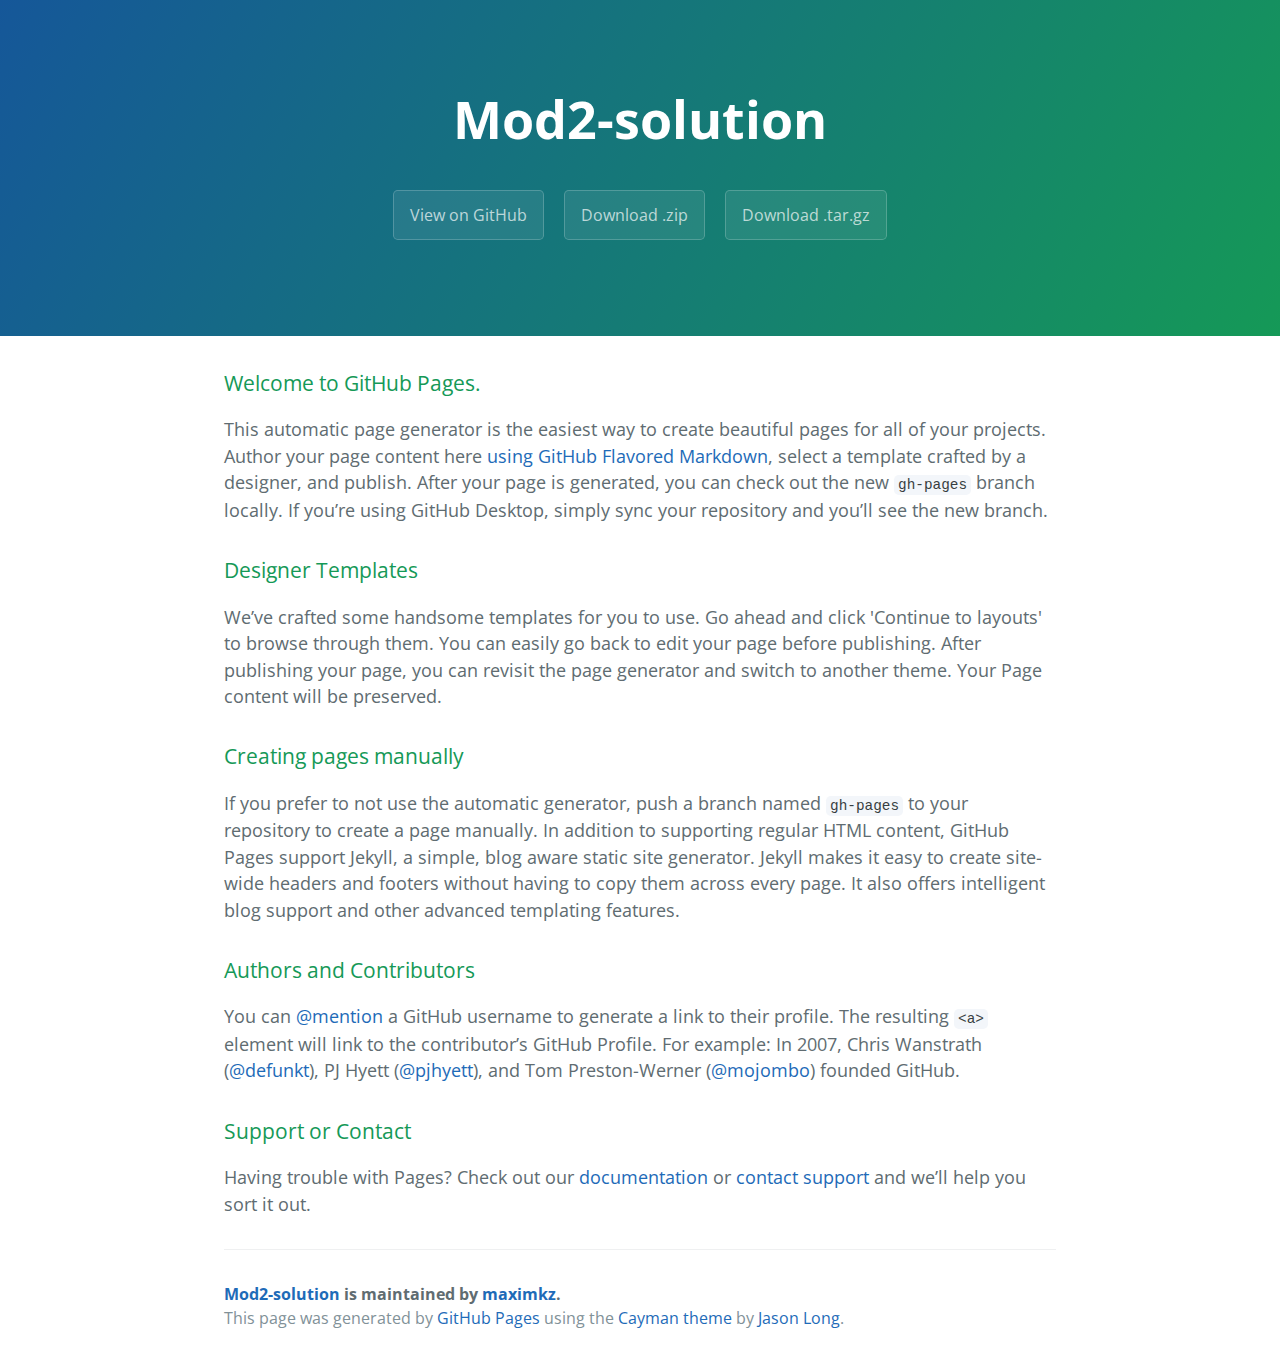
<file: index.html>
<!DOCTYPE html>
<html lang="en-us">
  <head>
    <meta charset="UTF-8">
    <title>Mod2-solution by maximkz</title>
    <meta name="viewport" content="width=device-width, initial-scale=1">
    <link rel="stylesheet" type="text/css" href="stylesheets/normalize.css" media="screen">
    <link href='https://fonts.googleapis.com/css?family=Open+Sans:400,700' rel='stylesheet' type='text/css'>
    <link rel="stylesheet" type="text/css" href="stylesheets/stylesheet.css" media="screen">
    <link rel="stylesheet" type="text/css" href="stylesheets/github-light.css" media="screen">
  </head>
  <body>
    <section class="page-header">
      <h1 class="project-name">Mod2-solution</h1>
      <h2 class="project-tagline"></h2>
      <a href="https://github.com/maximkz/mod2-solution" class="btn">View on GitHub</a>
      <a href="https://github.com/maximkz/mod2-solution/zipball/master" class="btn">Download .zip</a>
      <a href="https://github.com/maximkz/mod2-solution/tarball/master" class="btn">Download .tar.gz</a>
    </section>

    <section class="main-content">
      <h3>
<a id="welcome-to-github-pages" class="anchor" href="#welcome-to-github-pages" aria-hidden="true"><span aria-hidden="true" class="octicon octicon-link"></span></a>Welcome to GitHub Pages.</h3>

<p>This automatic page generator is the easiest way to create beautiful pages for all of your projects. Author your page content here <a href="https://guides.github.com/features/mastering-markdown/">using GitHub Flavored Markdown</a>, select a template crafted by a designer, and publish. After your page is generated, you can check out the new <code>gh-pages</code> branch locally. If you’re using GitHub Desktop, simply sync your repository and you’ll see the new branch.</p>

<h3>
<a id="designer-templates" class="anchor" href="#designer-templates" aria-hidden="true"><span aria-hidden="true" class="octicon octicon-link"></span></a>Designer Templates</h3>

<p>We’ve crafted some handsome templates for you to use. Go ahead and click 'Continue to layouts' to browse through them. You can easily go back to edit your page before publishing. After publishing your page, you can revisit the page generator and switch to another theme. Your Page content will be preserved.</p>

<h3>
<a id="creating-pages-manually" class="anchor" href="#creating-pages-manually" aria-hidden="true"><span aria-hidden="true" class="octicon octicon-link"></span></a>Creating pages manually</h3>

<p>If you prefer to not use the automatic generator, push a branch named <code>gh-pages</code> to your repository to create a page manually. In addition to supporting regular HTML content, GitHub Pages support Jekyll, a simple, blog aware static site generator. Jekyll makes it easy to create site-wide headers and footers without having to copy them across every page. It also offers intelligent blog support and other advanced templating features.</p>

<h3>
<a id="authors-and-contributors" class="anchor" href="#authors-and-contributors" aria-hidden="true"><span aria-hidden="true" class="octicon octicon-link"></span></a>Authors and Contributors</h3>

<p>You can <a href="https://help.github.com/articles/basic-writing-and-formatting-syntax/#mentioning-users-and-teams" class="user-mention">@mention</a> a GitHub username to generate a link to their profile. The resulting <code>&lt;a&gt;</code> element will link to the contributor’s GitHub Profile. For example: In 2007, Chris Wanstrath (<a href="https://github.com/defunkt" class="user-mention">@defunkt</a>), PJ Hyett (<a href="https://github.com/pjhyett" class="user-mention">@pjhyett</a>), and Tom Preston-Werner (<a href="https://github.com/mojombo" class="user-mention">@mojombo</a>) founded GitHub.</p>

<h3>
<a id="support-or-contact" class="anchor" href="#support-or-contact" aria-hidden="true"><span aria-hidden="true" class="octicon octicon-link"></span></a>Support or Contact</h3>

<p>Having trouble with Pages? Check out our <a href="https://help.github.com/pages">documentation</a> or <a href="https://github.com/contact">contact support</a> and we’ll help you sort it out.</p>

      <footer class="site-footer">
        <span class="site-footer-owner"><a href="https://github.com/maximkz/mod2-solution">Mod2-solution</a> is maintained by <a href="https://github.com/maximkz">maximkz</a>.</span>

        <span class="site-footer-credits">This page was generated by <a href="https://pages.github.com">GitHub Pages</a> using the <a href="https://github.com/jasonlong/cayman-theme">Cayman theme</a> by <a href="https://twitter.com/jasonlong">Jason Long</a>.</span>
      </footer>

    </section>

  
  </body>
</html>
</file>
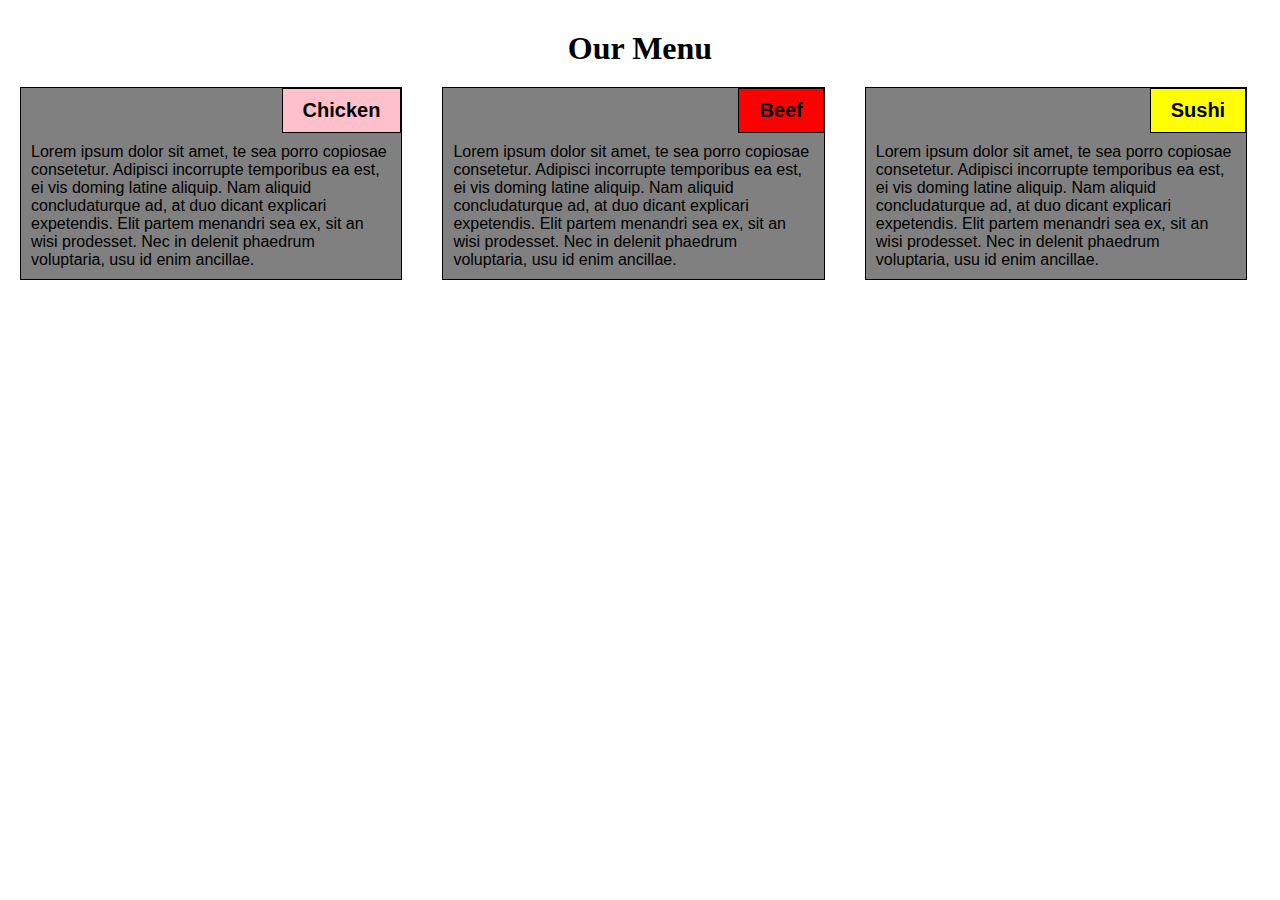
<file: site/index.html>
<!DOCTYPE html>
<html>
<head lang="en">
	<meta charset="utf-8">
	<meta http-equiv="X-UA-Compatible" content="IE=edge">
	<meta name="viewport" content="width=device=width, initial-scale=1">
	<link rel="stylesheet" href="css/stylesheet.css">
	<title>Maxim Prikhodko - Module 2 Solution</title>
</head>
<body id="container">
	<h1 id="heading">Our Menu</h1>

	<div class="col-md-4 col-sm-6 col-xs-12">
		<div class="container">
			<h3 class="title" id="title1">Chicken</h3>
			<p class="content">
				Lorem ipsum dolor sit amet, te sea porro copiosae consetetur. Adipisci incorrupte temporibus ea est, ei vis doming latine aliquip. Nam aliquid concludaturque ad, at duo dicant explicari expetendis. Elit partem menandri sea ex, sit an wisi prodesset. Nec in delenit phaedrum voluptaria, usu id enim ancillae.
			</p>
		</div>
	</div>

	<div class="col-md-4 col-sm-6 col-xs-12">
		<div class="container">
			<h3 class="title" id="title2">Beef</h3>
			<p class="content">
				Lorem ipsum dolor sit amet, te sea porro copiosae consetetur. Adipisci incorrupte temporibus ea est, ei vis doming latine aliquip. Nam aliquid concludaturque ad, at duo dicant explicari expetendis. Elit partem menandri sea ex, sit an wisi prodesset. Nec in delenit phaedrum voluptaria, usu id enim ancillae.
			</p>
		</div>
	</div>

	<div class="col-md-4 col-sm-12 col-xs-12">
		<div class="container">
			<h3 class="title" id="title3">Sushi</h3>
			<p class="content">
				Lorem ipsum dolor sit amet, te sea porro copiosae consetetur. Adipisci incorrupte temporibus ea est, ei vis doming latine aliquip. Nam aliquid concludaturque ad, at duo dicant explicari expetendis. Elit partem menandri sea ex, sit an wisi prodesset. Nec in delenit phaedrum voluptaria, usu id enim ancillae.
			</p>
		</div>
	</div>
</body>
</html>
</file>
<file: stylesheets/stylesheet.css>
* {
  box-sizing: border-box; }

body {
  padding: 0;
  margin: 0;
  font-family: "Open Sans", "Helvetica Neue", Helvetica, Arial, sans-serif;
  font-size: 16px;
  line-height: 1.5;
  color: #606c71; }

a {
  color: #1e6bb8;
  text-decoration: none; }
  a:hover {
    text-decoration: underline; }

.btn {
  display: inline-block;
  margin-bottom: 1rem;
  color: rgba(255, 255, 255, 0.7);
  background-color: rgba(255, 255, 255, 0.08);
  border-color: rgba(255, 255, 255, 0.2);
  border-style: solid;
  border-width: 1px;
  border-radius: 0.3rem;
  transition: color 0.2s, background-color 0.2s, border-color 0.2s; }
  .btn + .btn {
    margin-left: 1rem; }

.btn:hover {
  color: rgba(255, 255, 255, 0.8);
  text-decoration: none;
  background-color: rgba(255, 255, 255, 0.2);
  border-color: rgba(255, 255, 255, 0.3); }

@media screen and (min-width: 64em) {
  .btn {
    padding: 0.75rem 1rem; } }

@media screen and (min-width: 42em) and (max-width: 64em) {
  .btn {
    padding: 0.6rem 0.9rem;
    font-size: 0.9rem; } }

@media screen and (max-width: 42em) {
  .btn {
    display: block;
    width: 100%;
    padding: 0.75rem;
    font-size: 0.9rem; }
    .btn + .btn {
      margin-top: 1rem;
      margin-left: 0; } }

.page-header {
  color: #fff;
  text-align: center;
  background-color: #159957;
  background-image: linear-gradient(120deg, #155799, #159957); }

@media screen and (min-width: 64em) {
  .page-header {
    padding: 5rem 6rem; } }

@media screen and (min-width: 42em) and (max-width: 64em) {
  .page-header {
    padding: 3rem 4rem; } }

@media screen and (max-width: 42em) {
  .page-header {
    padding: 2rem 1rem; } }

.project-name {
  margin-top: 0;
  margin-bottom: 0.1rem; }

@media screen and (min-width: 64em) {
  .project-name {
    font-size: 3.25rem; } }

@media screen and (min-width: 42em) and (max-width: 64em) {
  .project-name {
    font-size: 2.25rem; } }

@media screen and (max-width: 42em) {
  .project-name {
    font-size: 1.75rem; } }

.project-tagline {
  margin-bottom: 2rem;
  font-weight: normal;
  opacity: 0.7; }

@media screen and (min-width: 64em) {
  .project-tagline {
    font-size: 1.25rem; } }

@media screen and (min-width: 42em) and (max-width: 64em) {
  .project-tagline {
    font-size: 1.15rem; } }

@media screen and (max-width: 42em) {
  .project-tagline {
    font-size: 1rem; } }

.main-content :first-child {
  margin-top: 0; }
.main-content img {
  max-width: 100%; }
.main-content h1, .main-content h2, .main-content h3, .main-content h4, .main-content h5, .main-content h6 {
  margin-top: 2rem;
  margin-bottom: 1rem;
  font-weight: normal;
  color: #159957; }
.main-content p {
  margin-bottom: 1em; }
.main-content code {
  padding: 2px 4px;
  font-family: Consolas, "Liberation Mono", Menlo, Courier, monospace;
  font-size: 0.9rem;
  color: #383e41;
  background-color: #f3f6fa;
  border-radius: 0.3rem; }
.main-content pre {
  padding: 0.8rem;
  margin-top: 0;
  margin-bottom: 1rem;
  font: 1rem Consolas, "Liberation Mono", Menlo, Courier, monospace;
  color: #567482;
  word-wrap: normal;
  background-color: #f3f6fa;
  border: solid 1px #dce6f0;
  border-radius: 0.3rem; }
  .main-content pre > code {
    padding: 0;
    margin: 0;
    font-size: 0.9rem;
    color: #567482;
    word-break: normal;
    white-space: pre;
    background: transparent;
    border: 0; }
.main-content .highlight {
  margin-bottom: 1rem; }
  .main-content .highlight pre {
    margin-bottom: 0;
    word-break: normal; }
.main-content .highlight pre, .main-content pre {
  padding: 0.8rem;
  overflow: auto;
  font-size: 0.9rem;
  line-height: 1.45;
  border-radius: 0.3rem; }
.main-content pre code, .main-content pre tt {
  display: inline;
  max-width: initial;
  padding: 0;
  margin: 0;
  overflow: initial;
  line-height: inherit;
  word-wrap: normal;
  background-color: transparent;
  border: 0; }
  .main-content pre code:before, .main-content pre code:after, .main-content pre tt:before, .main-content pre tt:after {
    content: normal; }
.main-content ul, .main-content ol {
  margin-top: 0; }
.main-content blockquote {
  padding: 0 1rem;
  margin-left: 0;
  color: #819198;
  border-left: 0.3rem solid #dce6f0; }
  .main-content blockquote > :first-child {
    margin-top: 0; }
  .main-content blockquote > :last-child {
    margin-bottom: 0; }
.main-content table {
  display: block;
  width: 100%;
  overflow: auto;
  word-break: normal;
  word-break: keep-all; }
  .main-content table th {
    font-weight: bold; }
  .main-content table th, .main-content table td {
    padding: 0.5rem 1rem;
    border: 1px solid #e9ebec; }
.main-content dl {
  padding: 0; }
  .main-content dl dt {
    padding: 0;
    margin-top: 1rem;
    font-size: 1rem;
    font-weight: bold; }
  .main-content dl dd {
    padding: 0;
    margin-bottom: 1rem; }
.main-content hr {
  height: 2px;
  padding: 0;
  margin: 1rem 0;
  background-color: #eff0f1;
  border: 0; }

@media screen and (min-width: 64em) {
  .main-content {
    max-width: 64rem;
    padding: 2rem 6rem;
    margin: 0 auto;
    font-size: 1.1rem; } }

@media screen and (min-width: 42em) and (max-width: 64em) {
  .main-content {
    padding: 2rem 4rem;
    font-size: 1.1rem; } }

@media screen and (max-width: 42em) {
  .main-content {
    padding: 2rem 1rem;
    font-size: 1rem; } }

.site-footer {
  padding-top: 2rem;
  margin-top: 2rem;
  border-top: solid 1px #eff0f1; }

.site-footer-owner {
  display: block;
  font-weight: bold; }

.site-footer-credits {
  color: #819198; }

@media screen and (min-width: 64em) {
  .site-footer {
    font-size: 1rem; } }

@media screen and (min-width: 42em) and (max-width: 64em) {
  .site-footer {
    font-size: 1rem; } }

@media screen and (max-width: 42em) {
  .site-footer {
    font-size: 0.9rem; } }
</file>
<file: stylesheets/github-light.css>
/*
   Copyright 2014 GitHub Inc.

   Licensed under the Apache License, Version 2.0 (the "License");
   you may not use this file except in compliance with the License.
   You may obtain a copy of the License at

       http://www.apache.org/licenses/LICENSE-2.0

   Unless required by applicable law or agreed to in writing, software
   distributed under the License is distributed on an "AS IS" BASIS,
   WITHOUT WARRANTIES OR CONDITIONS OF ANY KIND, either express or implied.
   See the License for the specific language governing permissions and
   limitations under the License.

*/

.pl-c /* comment */ {
  color: #969896;
}

.pl-c1      /* constant, markup.raw, meta.diff.header, meta.module-reference, meta.property-name, support, support.constant, support.variable, variable.other.constant */,
.pl-s .pl-v /* string variable */ {
  color: #0086b3;
}

.pl-e  /* entity */,
.pl-en /* entity.name */ {
  color: #795da3;
}

.pl-s .pl-s1 /* string source */,
.pl-smi      /* storage.modifier.import, storage.modifier.package, storage.type.java, variable.other, variable.parameter.function */ {
  color: #333;
}

.pl-ent /* entity.name.tag */ {
  color: #63a35c;
}

.pl-k /* keyword, storage, storage.type */ {
  color: #a71d5d;
}

.pl-pds              /* punctuation.definition.string, string.regexp.character-class */,
.pl-s                /* string */,
.pl-s .pl-pse .pl-s1 /* string punctuation.section.embedded source */,
.pl-sr               /* string.regexp */,
.pl-sr .pl-cce       /* string.regexp constant.character.escape */,
.pl-sr .pl-sra       /* string.regexp string.regexp.arbitrary-repitition */,
.pl-sr .pl-sre       /* string.regexp source.ruby.embedded */ {
  color: #183691;
}

.pl-v /* variable */ {
  color: #ed6a43;
}

.pl-id /* invalid.deprecated */ {
  color: #b52a1d;
}

.pl-ii /* invalid.illegal */ {
  background-color: #b52a1d;
  color: #f8f8f8;
}

.pl-sr .pl-cce /* string.regexp constant.character.escape */ {
  color: #63a35c;
  font-weight: bold;
}

.pl-ml /* markup.list */ {
  color: #693a17;
}

.pl-mh        /* markup.heading */,
.pl-mh .pl-en /* markup.heading entity.name */,
.pl-ms        /* meta.separator */ {
  color: #1d3e81;
  font-weight: bold;
}

.pl-mq /* markup.quote */ {
  color: #008080;
}

.pl-mi /* markup.italic */ {
  color: #333;
  font-style: italic;
}

.pl-mb /* markup.bold */ {
  color: #333;
  font-weight: bold;
}

.pl-md /* markup.deleted, meta.diff.header.from-file */ {
  background-color: #ffecec;
  color: #bd2c00;
}

.pl-mi1 /* markup.inserted, meta.diff.header.to-file */ {
  background-color: #eaffea;
  color: #55a532;
}

.pl-mdr /* meta.diff.range */ {
  color: #795da3;
  font-weight: bold;
}

.pl-mo /* meta.output */ {
  color: #1d3e81;
}
</file>
<file: site/css/stylesheet.css>
*{
	box-sizing: border-box;
	margin: 0;
	padding: 0;
}

body {
	font-size: 100%;
}

#heading {
	text-align: center;
	padding-top: 30px;
}

.container{
	border: 1px solid black;
	margin: 20px;
	background-color: grey;
} 

.content {
	clear: right;
	padding: 10px;
}

#title1{
	border: 1px solid black; 
	background-color: pink;
	text-align: center;
}

#title2{
	border: 1px solid black; 
	background-color: red;
	text-align: center;
}

#title3{
	border: 1px solid black; 
	background-color: yellow;
	text-align: center;
}

.title {
	float: right;
	padding: 10px 20px 10px 20px;
	border: 1px solid black;
	font-size: 125%;
}

p, h3 {
	color: black;
	font-family: Helvetica, Arial, sans-serif;
}

@media (min-width: 992px) {
	.col-md-4 {
		float: left;
		width: 33%;
	}
}

@media (min-width: 768px) and (max-width: 991px) {
	.col-sm-6, .col-sm-12 {
		float: left;
	}

	.col-sm-6 {
		width: 50%;
	}

	.col-sm-12 {
		width: 100%;
	}
}

@media (max-width: 767px) {
	.col-xs-12 {
		float: left;
		width: 100%;
	}
}
</file>
